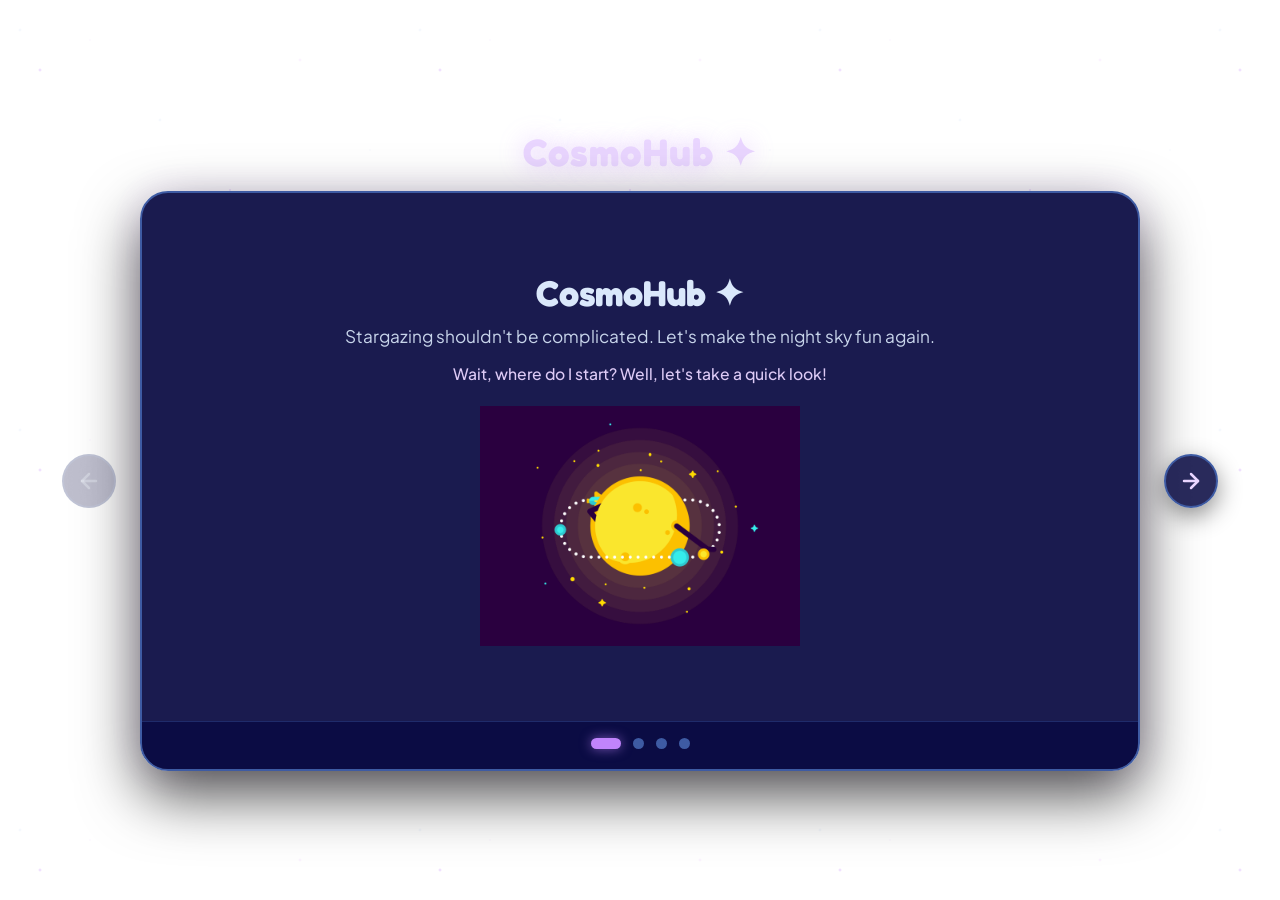
<file: index.html>
<!DOCTYPE html>
<html lang="en">
<head>
  <meta charset="UTF-8">
  <meta name="viewport" content="width=device-width, initial-scale=1.0">
  <title>CosmoHub - Welcome</title>
  <!-- Google Fonts: Fredoka for playful rounded headings, Plus Jakarta Sans for body -->
  <link rel="preconnect" href="https://fonts.googleapis.com">
  <link rel="preconnect" href="https://fonts.gstatic.com" crossorigin>
  <link href="https://fonts.googleapis.com/css2?family=Fredoka:wght@500;600;700&family=Plus+Jakarta+Sans:wght@400;500;600;700&display=swap" rel="stylesheet">
  <link rel="stylesheet" href="style.css">
</head>
<body>

  <!-- Ambient Star Background Effects -->
  <div class="stars-bg"></div>

  <!-- Onboarding Main Shell -->
  <main class="onboarding-app">
    
    <!-- Top Header / Logo -->
    <header class="app-header">
      <h1 class="brand-logo">CosmoHub ✦</h1>
    </header>

    <!-- Onboarding Container with Outer Floating Navigation Arrows -->
    <div class="onboarding-container">

      <!-- Outer Floating Left Navigation Arrow -->
      <button class="nav-arrow nav-arrow-prev" id="prevBtn" aria-label="Previous slide" disabled>
        <svg width="24" height="24" viewBox="0 0 24 24" fill="none" stroke="currentColor" stroke-width="2.5" stroke-linecap="round" stroke-linejoin="round">
          <line x1="19" y1="12" x2="5" y2="12"></line>
          <polyline points="12 19 5 12 12 5"></polyline>
        </svg>
      </button>

      <!-- Single Centered Main Card Container -->
      <div class="main-card">

        <!-- Slide Viewport Window -->
        <div class="slides-viewport">
          <div class="slides-track" id="slidesTrack">
            
            <!-- Slide 1 -->
            <section class="slide" id="slide-0">
              <div class="slide-content">
                <div class="slide-text">
                  <h2 class="slide-heading">CosmoHub ✦</h2>
                  <p class="slide-subtitle">Stargazing shouldn't be complicated. Let's make the night sky fun again.</p>
                  <p class="slide-note">Wait, where do I start? Well, let's take a quick look!</p>
                </div>

                <!-- Dedicated Centered Image Container Box -->
                <div class="slide-image-container">
                  <img class="slide-image" src="assets/images/slide1.gif" alt="CosmoHub ✦">
                </div>
              </div>
            </section>

            <!-- Slide 2 -->
            <section class="slide" id="slide-1">
              <div class="slide-content">
                <div class="slide-text">
                  <h2 class="slide-heading">No $1000 Telescope? No Problem.</h2>
                  <p class="slide-subtitle">You don't need fancy gear to spot constellations or track nebulae—just your phone and a bit of curiosity.</p>
                  <p class="slide-note">Phone &amp; eyes only. No expensive setup required!</p>
                </div>

                <!-- Dedicated Centered Image Container Box -->
                <div class="slide-image-container">
                  <img class="slide-image" src="assets/images/slide2.gif" alt="No $1000 Telescope? No Problem.">
                </div>
              </div>
            </section>

            <!-- Slide 3 -->
            <section class="slide" id="slide-2">
              <div class="slide-content">
                <div class="slide-text">
                  <h2 class="slide-heading">The Sky Belongs to Everyone</h2>
                  <p class="slide-subtitle">Whether you're testing dark-sky spots or taking your first astrophoto, you're in the right place.</p>
                  <p class="slide-note">All stargazers welcome—from backyard beginners to galaxy hunters.</p>
                </div>

                <!-- Dedicated Centered Image Container Box -->
                <div class="slide-image-container">
                  <img class="slide-image" src="assets/images/slide3.gif" alt="The Sky Belongs to Everyone">
                </div>
              </div>
            </section>

            <!-- Slide 4 -->
            <section class="slide" id="slide-3">
              <div class="slide-content">
                <div class="slide-text">
                  <h2 class="slide-heading">Ready to Dive In?</h2>
                  <p class="slide-subtitle">Dive into interactive quizzes, explore dark-sky maps, and join a community of stargazers.</p>
                  <div class="action-container">
                    <a href="main.html" class="btn-start" id="startBtn">Explore the Cosmos &rarr;</a>
                  </div>
                </div>

                <!-- Dedicated Centered Image Container Box -->
                <div class="slide-image-container">
                  <img class="slide-image" src="assets/images/slide4.gif" alt="Ready to Dive In?">
                </div>
              </div>
            </section>

          </div>
        </div>

        <!-- Footer Progress Indicators -->
        <footer class="card-footer">
          <div class="dots-indicator" id="dotsContainer">
            <button class="dot active" data-index="0" aria-label="Slide 1"></button>
            <button class="dot" data-index="1" aria-label="Slide 2"></button>
            <button class="dot" data-index="2" aria-label="Slide 3"></button>
            <button class="dot" data-index="3" aria-label="Slide 4"></button>
          </div>
        </footer>

      </div>

      <!-- Outer Floating Right Navigation Arrow -->
      <button class="nav-arrow nav-arrow-next" id="nextBtn" aria-label="Next slide">
        <svg width="24" height="24" viewBox="0 0 24 24" fill="none" stroke="currentColor" stroke-width="2.5" stroke-linecap="round" stroke-linejoin="round">
          <line x1="5" y1="12" x2="19" y2="12"></line>
          <polyline points="12 5 19 12 12 19"></polyline>
        </svg>
      </button>

    </div>

  </main>

  <script src="script.js"></script>
</body>
</html>
</file>
<file: style.css>
/* ----------------------------------------------------
   CosmoHub Onboarding Single-Card Slide Layout Styles
   Palette:
   - Deep Navy: #0C0D45 (Screen Background)
   - Dusk Blue: #3E5BA3 (Cards & Borders)
   - Lavender Soft: #c084fc (Accent Buttons, Active Dots, Highlights)
   - Lavender Light: #e9d5ff (Subtle Text Accents, Logos)
   - Thistle: #F2D2FF (Secondary Highlights)
   - Alice Blue: #DAE8FB (Body Text)
---------------------------------------------------- */

:root {
  --navy-deep: #0C0D45;
  --dusk-blue: #3E5BA3;
  --lavender-soft: #c084fc;
  --lavender-light: #e9d5ff;
  --thistle: #F2D2FF;
  --alice-blue: #DAE8FB;

  --font-heading: 'Fredoka', -apple-system, BlinkMacSystemFont, "Segoe UI", Roboto, sans-serif;
  --font-body: 'Plus Jakarta Sans', -apple-system, BlinkMacSystemFont, "Segoe UI", Roboto, sans-serif;
}

* {
  box-sizing: border-box;
  margin: 0;
  padding: 0;
}

body {
  height: 100vh;
  min-height: 100vh;
  background-image: url("https://i.pinimg.com/736x/bb/a5/e1/bba5e198cb2a01365effa1997d9aba35.jpg");
  background-size: cover;
  background-position: center;
  background-attachment: fixed;
  color: var(--alice-blue);
  font-family: var(--font-body);
  display: flex;
  flex-direction: column;
  justify-content: center;
  align-items: center;
  padding: 16px;
  overflow: hidden;
  position: relative;
}

/* Ambient Star Background */
.stars-bg {
  position: fixed;
  top: 0;
  left: 0;
  width: 100vw;
  height: 100vh;
  background-image:
    radial-gradient(2px 2px at 20px 30px, var(--alice-blue), rgba(0,0,0,0)),
    radial-gradient(2px 2px at 40px 70px, var(--lavender-soft), rgba(0,0,0,0)),
    radial-gradient(1px 1px at 90px 40px, var(--thistle), rgba(0,0,0,0)),
    radial-gradient(2px 2px at 160px 120px, var(--alice-blue), rgba(0,0,0,0)),
    radial-gradient(1.5px 1.5px at 230px 190px, var(--lavender-soft), rgba(0,0,0,0)),
    radial-gradient(2px 2px at 300px 60px, var(--thistle), rgba(0,0,0,0)),
    radial-gradient(1px 1px at 370px 150px, var(--alice-blue), rgba(0,0,0,0));
  background-repeat: repeat;
  background-size: 400px 400px;
  opacity: 0.35;
  z-index: 0;
  pointer-events: none;
}

/* Main Onboarding Shell */
.onboarding-app {
  position: relative;
  z-index: 1;
  width: 100%;
  max-width: 1180px;
  display: flex;
  flex-direction: column;
  align-items: center;
  justify-content: center;
}

/* App Header */
.app-header {
  margin-bottom: 16px;
  text-align: center;
  display: flex;
  align-items: center;
  justify-content: center;
}

.brand-logo {
  font-family: var(--font-heading);
  font-size: 2.4rem;
  font-weight: 700;
  color: var(--lavender-light);
  letter-spacing: 1.2px;
  text-shadow: 0 0 24px rgba(192, 132, 252, 0.4);
}

/* Onboarding Section Wrapper with Outer Nav Arrows */
.onboarding-container {
  width: 100%;
  display: flex;
  align-items: center;
  justify-content: center;
  gap: 24px;
  position: relative;
}

/* Outer Dedicated Floating Navigation Arrow Buttons */
.nav-arrow {
  flex-shrink: 0;
  width: 54px;
  height: 54px;
  border-radius: 50%;
  background: rgba(12, 13, 69, 0.88);
  border: 2px solid var(--dusk-blue);
  color: var(--lavender-light);
  display: flex;
  align-items: center;
  justify-content: center;
  cursor: pointer;
  backdrop-filter: blur(12px);
  box-shadow: 0 8px 24px rgba(0, 0, 0, 0.45);
  transition: all 0.3s cubic-bezier(0.25, 1, 0.5, 1);
  outline: none;
  z-index: 5;
}

.nav-arrow:hover:not(:disabled) {
  background: var(--dusk-blue);
  color: #ffffff;
  border-color: var(--lavender-soft);
  transform: translateY(-2px) scale(1.08);
  box-shadow: 0 12px 28px rgba(0, 0, 0, 0.55), 0 0 22px rgba(192, 132, 252, 0.35);
}

.nav-arrow:active:not(:disabled) {
  transform: translateY(0) scale(0.96);
}

/* Initial Disabled Arrow State */
.nav-arrow:disabled {
  opacity: 0.3;
  cursor: not-allowed;
  border-color: rgba(62, 91, 163, 0.4);
  color: rgba(218, 232, 251, 0.35);
  box-shadow: none;
  transform: none;
}

/* Expanded Main Card Container with Uniform Rounded Dark Border */
.main-card {
  flex: 1;
  max-width: 1000px;
  width: 85vw;
  height: 580px;
  max-height: 600px;
  background: rgba(12, 13, 69, 0.94);
  border: 2px solid var(--dusk-blue);
  border-radius: 28px;
  box-shadow: 0 24px 60px rgba(0, 0, 0, 0.7), 0 0 35px rgba(192, 132, 252, 0.15);
  backdrop-filter: blur(16px);
  display: flex;
  flex-direction: column;
  justify-content: space-between;
  overflow: hidden;
  position: relative;
}

/* Slide Viewport */
.slides-viewport {
  width: 100%;
  flex: 1;
  display: flex;
  align-items: center;
  overflow: hidden;
  position: relative;
}

/* Slides Track (Translates Horizontally) */
.slides-track {
  display: flex;
  width: 100%;
  height: 100%;
  align-items: center;
  transition: transform 0.5s cubic-bezier(0.25, 1, 0.5, 1);
}

/* Individual Slide Container */
.slide {
  flex: 0 0 100%;
  min-width: 100%;
  box-sizing: border-box;
  padding: 28px 36px 20px;
  user-select: none;
  display: flex;
  flex-direction: column;
  justify-content: center;
}

/* Slide Content Wrapper */
.slide-content {
  display: flex;
  flex-direction: column;
  align-items: center;
  text-align: center;
  width: 100%;
}

.slide-text {
  display: flex;
  flex-direction: column;
  align-items: center;
  width: 100%;
}

.slide-heading {
  font-family: var(--font-heading);
  font-size: 2.25rem;
  font-weight: 700;
  color: var(--alice-blue);
  margin-bottom: 10px;
  line-height: 1.2;
}

.slide-subtitle {
  font-size: 1.08rem;
  color: var(--alice-blue);
  opacity: 0.9;
  line-height: 1.5;
  max-width: 740px;
  margin-bottom: 10px;
}

.slide-note {
  font-size: 0.98rem;
  font-weight: 500;
  color: var(--lavender-light);
  opacity: 0.95;
  margin-top: 4px;
}

/* Action Button */
.action-container {
  margin-top: 14px;
}

.btn-start {
  display: inline-block;
  font-family: var(--font-heading);
  font-size: 1.12rem;
  font-weight: 700;
  color: var(--navy-deep);
  background-color: var(--lavender-soft);
  padding: 12px 32px;
  border-radius: 50px;
  text-decoration: none;
  border: none;
  cursor: pointer;
  box-shadow: 0 6px 18px rgba(192, 132, 252, 0.35);
  transition: all 0.25s ease;
}

.btn-start:hover {
  background-color: #ffffff;
  transform: translateY(-2px) scale(1.03);
  box-shadow: 0 8px 24px rgba(233, 213, 255, 0.5);
}

/* Centered Image Container Box (Clean, Minimal, Free-Standing) */
.slide-image-container {
  width: 100%;
  max-width: 720px;
  height: 250px;
  margin-top: 18px;
  display: flex;
  align-items: center;
  justify-content: center;
  position: relative;
  overflow: hidden;
  background: transparent;
  border: none;
  box-shadow: none;
  border-radius: 0;
}

.slide-image {
  max-width: 100%;
  max-height: 240px;
  object-fit: contain;
  display: block;
  margin: 0 auto;
  background: transparent;
  border: none;
  box-shadow: none;
  border-radius: 0;
  transition: opacity 0.3s ease;
}

/* Bottom Card Footer with Progress Indicator Dots */
.card-footer {
  width: 100%;
  padding: 16px 36px 20px;
  display: flex;
  justify-content: center;
  align-items: center;
  border-top: 1.5px solid rgba(62, 91, 163, 0.4);
  background: rgba(12, 13, 69, 0.98);
  border-bottom-left-radius: 26px;
  border-bottom-right-radius: 26px;
  flex-shrink: 0;
}

.dots-indicator {
  display: flex;
  align-items: center;
  gap: 12px;
}

.dot {
  width: 11px;
  height: 11px;
  border-radius: 50%;
  background: var(--dusk-blue);
  border: none;
  cursor: pointer;
  transition: all 0.3s cubic-bezier(0.25, 1, 0.5, 1);
  outline: none;
}

.dot:hover {
  background: var(--thistle);
}

.dot.active {
  width: 30px;
  border-radius: 12px;
  background: var(--lavender-soft);
  box-shadow: 0 0 12px rgba(192, 132, 252, 0.6);
}

/* Responsive Layout Adjustments */
@media (max-height: 720px) {
  .app-header {
    margin-bottom: 10px;
  }
  .brand-logo {
    font-size: 2rem;
  }
  .main-card {
    height: 510px;
    max-height: 520px;
  }
  .slide-image-container {
    height: 200px;
    margin-top: 12px;
  }
   .slide-image {
    max-height: 190px;
  }
  .slide-heading {
    font-size: 1.95rem;
  }
  .slide-subtitle {
    font-size: 0.95rem;
    margin-bottom: 10px;
  }
}

@media (max-width: 1100px) {
  .main-card {
    max-width: 860px;
    width: 82vw;
  }

  .slide-subtitle {
    max-width: 640px;
  }

  .slide-image-container {
    max-width: 660px;
    height: 230px;
  }
}

@media (max-width: 860px) {
  .onboarding-container {
    gap: 14px;
  }

  .nav-arrow {
    width: 48px;
    height: 48px;
  }

  .main-card {
    max-width: 100%;
    width: 100%;
    height: 520px;
  }

  .slide {
    padding: 20px 24px 14px;
  }

  .slide-heading {
    font-size: 1.85rem;
  }

  .slide-subtitle {
    font-size: 0.98rem;
  }

  .slide-image-container {
    max-width: 100%;
    height: 200px;
    margin-top: 14px;
  }
}

@media (max-width: 640px) {
  .onboarding-container {
    flex-direction: column;
    align-items: center;
  }

  .nav-arrow {
    position: absolute;
    top: 50%;
    transform: translateY(-50%);
  }

  .nav-arrow-prev {
    left: 6px;
  }

  .nav-arrow-next {
    right: 6px;
  }

  .nav-arrow:hover:not(:disabled) {
    transform: translateY(-50%) scale(1.06);
  }

  .slide {
    padding: 18px 16px 12px;
  }

  .slide-heading {
    font-size: 1.55rem;
  }

  .slide-subtitle {
    font-size: 0.98rem;
    margin-bottom: 10px;
  }

  .slide-image-container {
    height: 170px;
  }

   .slide-image {
    max-height: 160px;
  }
   
  .card-footer {
    padding: 14px 16px 16px;
  }
}
</file>
